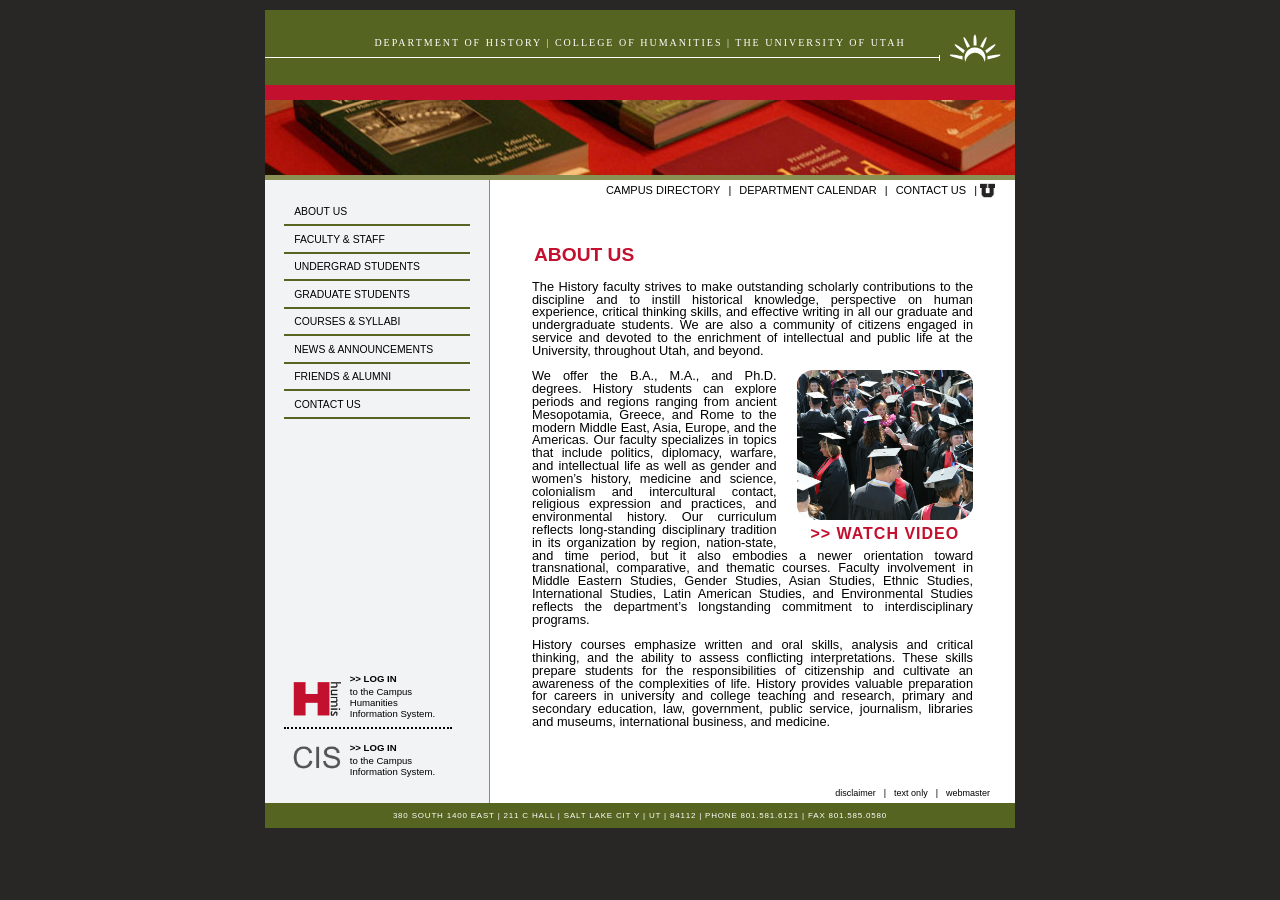
<file: humis-2ndPage/index.html>
<!DOCTYPE html>
<html lang="en">
<head>
    <meta charset="UTF-8">
    <title>HUMIS Homepage</title>
    <link rel="stylesheet" href="stylesheet.css">
</head>

<body>
    <div id="parent"><!-- all this is the markup -->
        <section class="heading">
            <div class="decor">
                <hr>
            </div>
            <h2> Department of history | COLLEGE OF HUMANITIES | THE University of Utah</h2>
            <img src="./files/logo.svg" alt="sun logo">
        </section>
        <section class="sub-head"></section>
        <hr>
        <section class="main-content-area">
            <section class="content">
                <div class="left-side">
                    <nav>
                        <a href="#">About Us</a>
                        <a href="#">Faculty &amp; Staff</a>
                        <a href="#">Undergrad Students</a>
                        <a href="#">Graduate Students</a>
                        <a href="#">Courses &amp; Syllabi</a>
                        <a href="#">News &amp; Announcements</a>
                        <a href="#">Friends &amp; Alumni</a>
                        <a href="#">Contact Us</a>
                    </nav>

                    <div class="links">
                        <div class="information">
                            <img src="files/cis.png" alt="Login to CIS"/>
                            <div>
                                <b>
                                    >> LOG IN
                                </b>
                                <p>
                                    to the Campus Information System.
                                </p>
                            </div>
                        </div>
                        <div class="information">
                            <img src="files/humis.png" alt="Login to CIS"/>
                            <div>
                                <b>
                                    >> LOG IN
                                </b>
                                <p>
                                    to the Campus Humanities Information System.
                                </p>
                            </div>
                        </div>
                                                 </div>
                </div>

                <div class="right-side">

                    <nav class="secondary">
                        <a href="#">campus directory</a>|
                        <a href="#">department calendar</a>|
                        <a href="#">contact us</a> |
                        <img src="files/u_small.gif" alt="University of Utah"/>
                    </nav>

                    <div class="right-content">
                        <h1>ABOUT US</h1>
                        <p>
                            The History faculty strives to make outstanding scholarly contributions to the discipline
                            and to instill historical knowledge, perspective on human experience, critical thinking
                            skills, and effective writing in all our graduate and undergraduate students. We are
                            also a community of citizens engaged in service and devoted to the enrichment of
                            intellectual and public life at the University, throughout Utah, and beyond.
                        </p>
                        <div class="visual">
                            <img src="files/HUMIS-WEB-HISTORY_site-004.jpg" alt="Humanities"/>
                            <a> >> Watch Video </a>
                        </div>
                        <p>
                            We offer the B.A., M.A., and Ph.D. degrees. History
                            students can explore periods and regions ranging
                            from ancient Mesopotamia, Greece, and Rome to the
                            modern Middle East, Asia, Europe, and the Americas.
                            Our faculty specializes in topics that include politics,
                            diplomacy, warfare, and intellectual life as well as
                            gender and women’s history, medicine and science,
                            colonialism and intercultural contact, religious
                            expression and practices, and environmental history.
                            Our curriculum reflects long-standing disciplinary
                            tradition in its organization by region, nation-state,
                            and time period, but it also embodies a newer
                            orientation toward transnational, comparative, and
                            thematic courses. Faculty involvement in Middle
                            Eastern Studies, Gender Studies, Asian Studies, Ethnic Studies, International Studies,
                            Latin American Studies, and Environmental Studies reflects the department’s longstanding commitment to interdisciplinary programs.
                        </p>

                        <p>
                            History courses emphasize written and oral skills, analysis and critical thinking, and
                            the ability to assess conflicting interpretations. These skills prepare students for the
                            responsibilities of citizenship and cultivate an awareness of the complexities of life.
                            History provides valuable preparation for careers in university and college teaching
                            and research, primary and secondary education, law, government, public service,
                            journalism, libraries and museums, international business, and medicine.
                        </p>
                    </div>

                    <nav class="secondary bottom">
                        <a href="#">disclaimer</a>|
                        <a href="#">text only</a>|
                        <a href="#">webmaster</a>
                    </nav>
                </div>
            </section>


        </section>

        <section class="footer"><!-- section.footer -->
            380 SOUTH 1400 EAST | 211 C HALL | SALT LAKE CIT Y | UT | 84112 | PHONE 801.581.6121 | FAX 801.585.0580
        </section>
    </div>
</body>
</html>
</file>
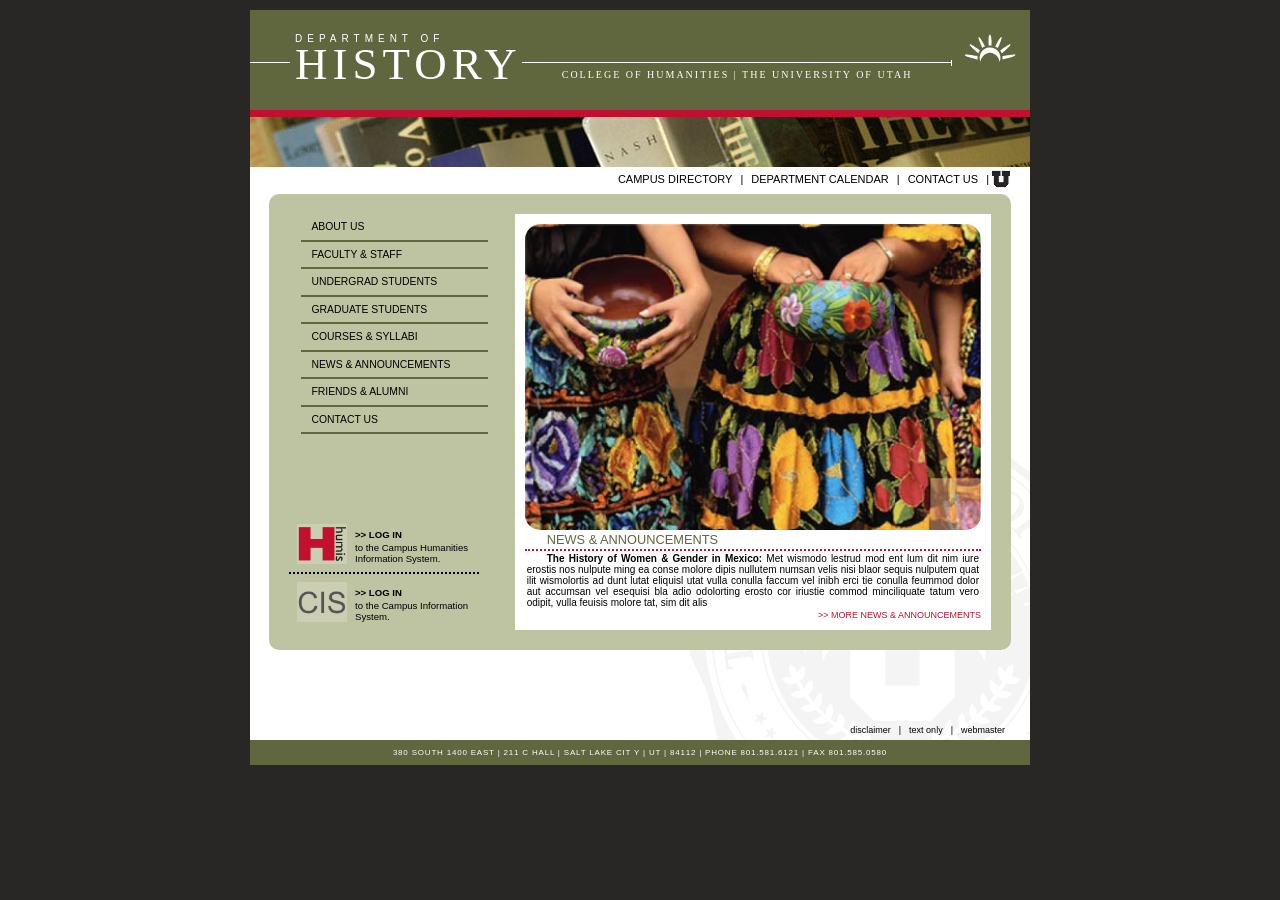
<file: humis-homePage/index.html>
<!DOCTYPE html>
<html lang="en">
<head>
    <meta charset="UTF-8">
    <title>HUMIS Homepage</title>
    <link rel="stylesheet" href="stylesheet.css">
</head>

<body>
    <div id="parent"><!-- all this is the markup -->
        <section class="heading">
            <div class="decor">
                <hr>
            </div>
            <div class="title">
                <p> DEPARTMENT OF</p>
                <h1>HISTORY</h1>
            </div>
            <h2> COLLEGE OF HUMANITIES | THE University of Utah</h2>
            <img src="./files/logo.svg" alt="sun logo">
        </section>
        <section class="sub-head"></section>
        <hr>
        <section class="main-content-area">
            <nav class="secondary">
                <a href="#">campus directory</a>|
                <a href="#">department calendar</a>|
                <a href="#">contact us</a> |
                <img src="files/u_small.gif" alt="University of Utah"/>
            </nav>

            <section class="brown-box">
                <div class="left-side">
                    <nav>
                        <a href="#">About Us</a>
                        <a href="#">Faculty &amp; Staff</a>
                        <a href="#">Undergrad Students</a>
                        <a href="#">Graduate Students</a>
                        <a href="#">Courses &amp; Syllabi</a>
                        <a href="#">News &amp; Announcements</a>
                        <a href="#">Friends &amp; Alumni</a>
                        <a href="#">Contact Us</a>
                    </nav>

                    <div class="links">
                        <div class="information">
                            <img src="files/cis.png" alt="Login to CIS"/>
                            <div>
                                <b>
                                    >> LOG IN
                                </b>
                                <p>
                                    to the Campus Information System.
                                </p>
                            </div>
                        </div>
                        <div class="information">
                            <img src="files/humis.png" alt="Login to CIS"/>
                            <div>
                                <b>
                                    >> LOG IN
                                </b>
                                <p>
                                    to the Campus Humanities Information System.
                                </p>
                            </div>
                        </div>
                                                 </div>
                </div>

                <div class="right-side">
                    <img src="files/women_w_pottery.jpg" alt="Women w pottery"/>

                    <h4>News &amp; Announcements</h4>

                    <p>
                        <strong>The History of Women & Gender in Mexico:</strong> Met wismodo lestrud mod ent lum dit
                        nim iure erostis nos nulpute ming ea conse molore dipis nullutem numsan velis nisi blaor
                        sequis nulputem quat ilit wismolortis ad dunt lutat eliquisl utat vulla conulla faccum vel
                        inibh erci tie conulla feummod dolor aut accumsan vel esequisi bla adio odolorting erosto
                        cor iriustie commod minciliquate tatum vero odipit, vulla feuisis molore tat, sim dit alis
                    </p>

                    <div class="more">
                        <a href="#">>> More news &amp; announcements</a>
                    </div>
                </div>
            </section>

            <nav class="secondary bottom">
                <a href="#">disclaimer</a>|
                <a href="#">text only</a>|
                <a href="#">webmaster</a>
            </nav>
        </section>

        <section class="footer"><!-- section.footer -->
            380 SOUTH 1400 EAST | 211 C HALL | SALT LAKE CIT Y | UT | 84112 | PHONE 801.581.6121 | FAX 801.585.0580
        </section>
    </div>
</body>
</html>
</file>
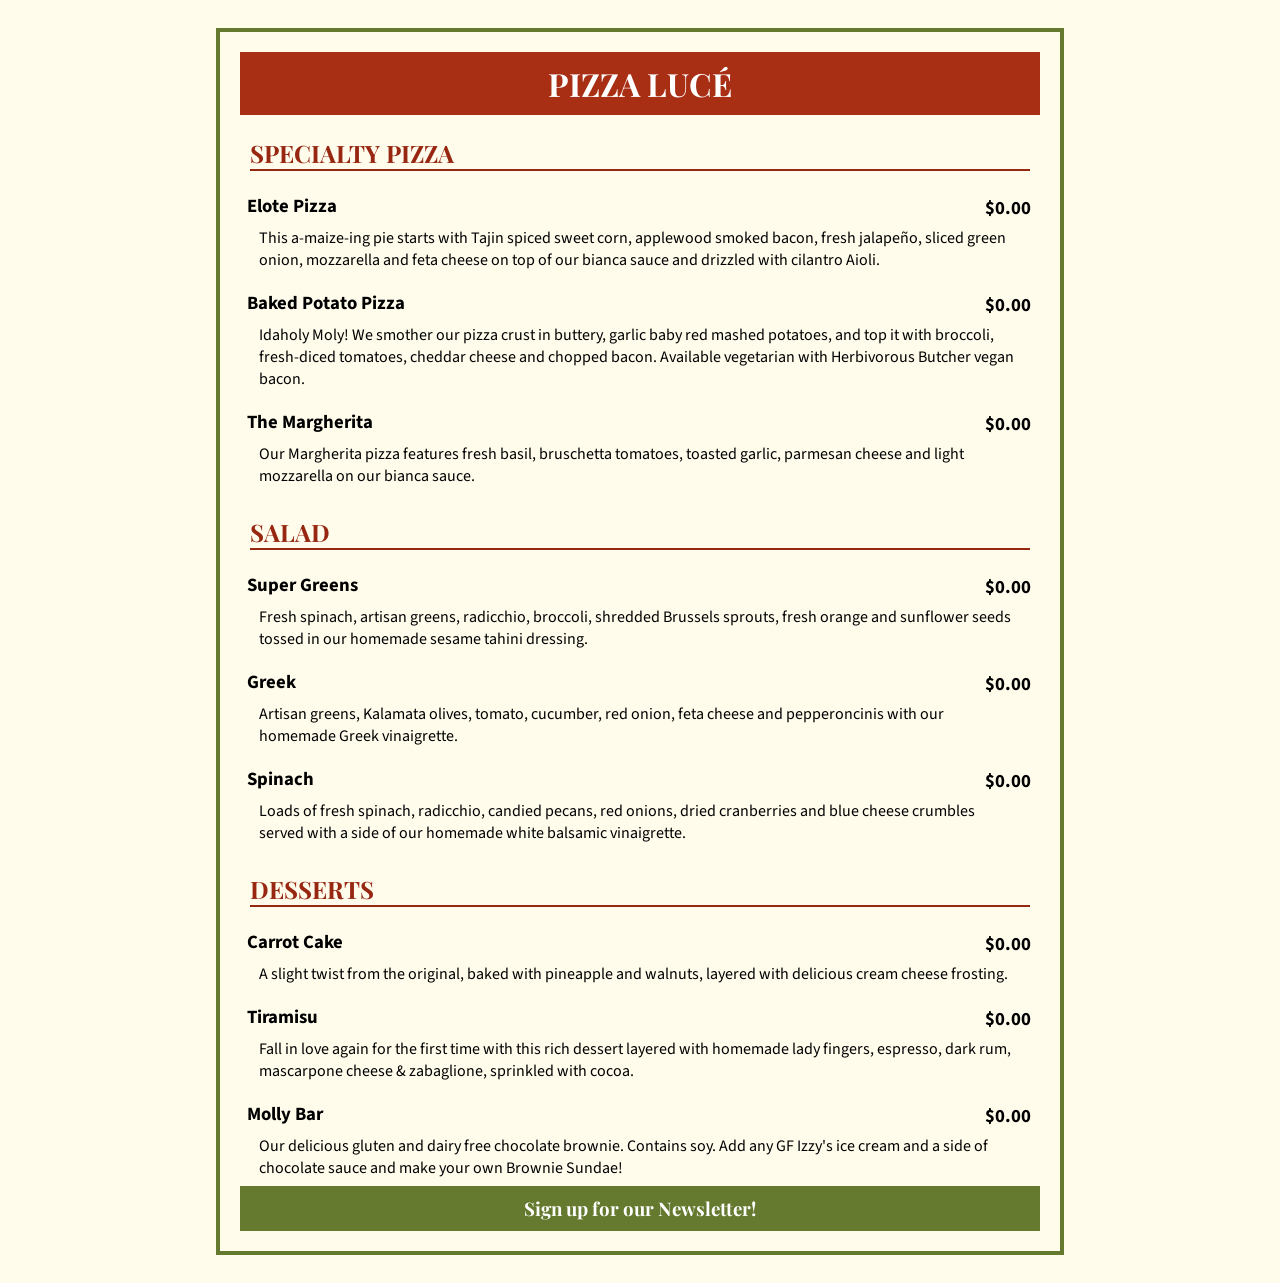
<file: Russell-Freya-exercise-1/index.html>
<!DOCTYPE html>



<html lang="en">
<head>
    <meta charset="UTF-8">
    <title>Pizza Luc&eacute;Menu</title>
<!--    fonts-->
    <link rel="preconnect" href="https://fonts.googleapis.com">
    <link rel="preconnect" href="https://fonts.gstatic.com" crossorigin>
    <link href="https://fonts.googleapis.com/css2?family=Playfair+Display:ital,wght@0,400..900;1,400..900&family=Source+Sans+3:ital,wght@0,200..900;1,200..900&display=swap" rel="stylesheet">

    <style>

        body {
            font-family: "Source Sans 3", sans-serif;
            background: #FFFCEC;
            padding: 20px;
        }

        h1, h2 {
            font-family: "Playfair Display", serif;
            text-transform: uppercase;

            margin: 0;

        }

        h3, p {
            font-family: "Source Sans 3", sans-serif;

            margin: 0;
            padding: 2px;

        }

        .menu {
            padding: 20px;
            border: 4px solid #657A2F;

            display: flex;
            flex-direction: column;
            align-content: flex-start;

            max-width: 800px;
            margin: 0 auto;
        }

        .restaurant-name {
            background: #A82F14;
            color: white;

            font-weight: bold;
            text-transform: uppercase;
            text-align: center;

            padding: 10px;
        }

        .section {
        }

        .section-name {
            color: #972711;
            padding: 10px;

            margin-top: 12px;

            hr {
                border: none;
                background: #972711;
                height: 2px;
                margin: 0;

            }
        }

        .options {

        }

        .item {
            background: #FFFCEC;
            padding-left: 5px;
            padding-right: 5px;
            padding-bottom: 5px;

        }
        .item:hover {
            background: #dad7cb;
        }

        .item-name {
            margin-top: 10px;

            display: flex;
            flex-direction: row;
            justify-content: space-between; /* pushes them to opposite ends */

        }

        .item-price {
        }

        .description {
            margin-left: 12px;
            margin-right: 12px;
        }

        .footer {
            background: #657A2F;
        }

        .newsletter {
            color: white;
            font-family: "Playfair Display", serif;

            text-align: center;
            padding: 10px;
        }

        .newsletter:hover {
            text-decoration: underline;
        }















    </style>


</head>
<body>

<div class="menu">
    <h1 class="restaurant-name">
        Pizza Luc&eacute;
    </h1>
    <div class="section">
        <h2 class="section-name">
            Specialty Pizza
            <hr>
        </h2>
        <div class="options">
            <div class="item">
                <h3 class="item-name">
                    Elote Pizza
                    <p class="item-price">
                        $0.00
                    </p>
                </h3>
                <p class="description">
                    This a-maize-ing pie starts with Tajin
                    spiced sweet corn, applewood smoked bacon,
                    fresh jalapeño, sliced green onion, mozzarella
                    and feta cheese on top of our bianca sauce
                    and drizzled with cilantro Aioli.
                </p>
            </div>
            <div class="item">
                <h3 class="item-name">
                    Baked Potato Pizza
                    <p class="item-price">
                        $0.00
                    </p>
                </h3>
                <p class="description">
                    Idaholy Moly! We smother our pizza
                    crust in buttery, garlic baby red mashed
                    potatoes, and top it with broccoli,
                    fresh-diced tomatoes, cheddar cheese and
                    chopped bacon. Available vegetarian with
                    Herbivorous Butcher vegan bacon.
                </p>
            </div>
            <div class="item">
                <h3 class="item-name">
                    The Margherita
                    <p class="item-price">
                        $0.00
                    </p>
                </h3>
                <p class="description">
                    Our Margherita pizza features fresh basil,
                    bruschetta tomatoes, toasted garlic,
                    parmesan cheese and light mozzarella on
                    our bianca sauce.
                </p>
            </div>
        </div>
    </div>
    <div class="section">
        <h2 class="section-name">
            Salad
            <hr>
        </h2>
        <div class="options">
            <div class="item">
                <h3 class="item-name">
                    Super Greens
                    <p class="item-price">
                        $0.00
                    </p>
                </h3>
                <p class="description">
                    Fresh spinach, artisan greens, radicchio,
                    broccoli, shredded Brussels sprouts, fresh
                    orange and sunflower seeds tossed in our
                    homemade sesame tahini dressing.
                </p>
            </div>
            <div class="item">
                <h3 class="item-name">
                    Greek
                    <p class="item-price">
                        $0.00
                    </p>
                </h3>
                <p class="description">
                    Artisan greens, Kalamata olives, tomato,
                    cucumber, red onion, feta cheese and
                    pepperoncinis with our homemade Greek
                    vinaigrette.
                </p>
            </div>
            <div class="item">
                <h3 class="item-name">
                    Spinach
                    <p class="item-price">
                        $0.00
                    </p>
                </h3>
                <p class="description">
                    Loads of fresh spinach, radicchio, candied
                    pecans, red onions, dried cranberries and
                    blue cheese crumbles served with a side
                    of our homemade white balsamic vinaigrette.
                </p>
            </div>
        </div>
    </div>
    <div class="section">
        <h2 class="section-name">
            Desserts
            <hr>
        </h2>
        <div class="options">
            <div class="item">
                <h3 class="item-name">
                    Carrot Cake
                    <p class="item-price">
                        $0.00
                    </p>
                </h3>
                <p class="description">
                    A slight twist from the original,
                    baked with pineapple and walnuts,
                    layered with delicious cream cheese
                    frosting.
                </p>
            </div>
            <div class="item">
                <h3 class="item-name">
                    Tiramisu
                    <p class="item-price">
                        $0.00
                    </p>
                </h3>
                <p class="description">
                    Fall in love again for the first time
                    with this rich dessert layered with
                    homemade lady fingers, espresso, dark
                    rum, mascarpone cheese & zabaglione,
                    sprinkled with cocoa.
                </p>
            </div>
            <div class="item">
                <h3 class="item-name">
                    Molly Bar
                    <p class="item-price">
                        $0.00
                    </p>
                </h3>
                <p class="description">
                    Our delicious gluten and dairy free chocolate
                    brownie. Contains soy. Add any GF Izzy's ice
                    cream and a side of chocolate sauce and make
                    your own Brownie Sundae!
                </p>
            </div>
        </div>
    </div>
    <div class="footer">
        <h3 class="newsletter">
            Sign up for our Newsletter!
        </h3>
    </div>
</div>

</body>
</html>
</file>
<file: humis-2ndPage/stylesheet.css>
/*header font*/
/*font-family: 'Trajan', "Times New Roman" , sans-serif;*/

/*words font*/
/*font-family: 'Myriad', 'Segoe UI', sans-serif;*/




body {
    font-family: 'Myriad', 'Segoe UI', sans-serif;
    background-color: #292626;
}

div#parent { /* Declaration or "selector" */
    border: 2px solid #292626;
    width: 750px;
    height: 720px;
    margin: 0 auto;
    background-color: #fff;
}


div#parent section {}


section.heading {
    position: relative;
    height: 75px;
    width: 100%;
    background-color: #566421;

    display: flex;
    align-items: center;
    justify-content: center;
}

section.heading * {
    padding: 0;
    margin: 0;
    box-sizing: border-box;
    color: #fff;
    line-height: 95%;
}

section.heading h2 {
    font-family: 'Trajan', "Times New Roman" , sans-serif;

    letter-spacing: 2px;
    text-transform: uppercase;
    font-size: 10px;
    font-weight: lighter;

    padding-bottom: 10px;
}

section.heading .decor {
    height: 6px;
    position: absolute;
    top: 60%;
    width: 90%;
    left: 0;
    border-right: 1px solid white;
}

section.heading .decor hr {
    height: 1px;
    background-color: white;
    margin: 2px 0;
    top: 50%;
}

section.heading img {
    position: absolute;
    height: 100px;
    right: -10px;
    top: 0;
}

section.sub-head {
    font-family: 'Trajan', "Times New Roman" , sans-serif;

    background-image: url('files/histBooks01.jpg');
    background-repeat: no-repeat;
    background-position: center;
    height: 75px;

    border-top: 15px solid #c3102f;
}

hr {
    padding: 0;
    margin: 0;
    height: 5px;
    background-color: #8b9155;
    border: none;
}

section.main-content-area { /* declaration for a section tag whose class is "main-content-area" */
    min-height: 400px;
    display: flex;
    flex-direction: column;
    justify-content: space-between;
    background-image: url('files/uofu_medallion_rt.gif');
    background-repeat: no-repeat;
    background-position: bottom right;

    section.content {
        background-color: #ffffff;
        border-radius: 10px;
        display: flex;
        justify-content: space-between;

        .left-side {
            width: 25%;
            display: flex;
            flex-direction: column;
            justify-content: space-between;
            background-color: #f2f3f4;
            padding: 2.5%;

            border-right: 1px solid #8b9155;


            nav {
                padding: 0 ;
                a {
                    color: black;
                    display: block;
                    text-decoration: none;
                    border-bottom: 2px solid #566421;
                    padding: 0.7em 1em;
                    text-transform: uppercase;
                    font-size: .65em;

                    &:hover {
                        color: white;
                        background-color: #566421;
                    }
                }
            }

            .links {
                display: flex;
                flex-direction: column-reverse;
                width: 90%;
            }

            .information:last-of-type {
                border-bottom: 2px dotted black;
            }

            .information {
                display: flex;
                justify-content: space-between;
                align-items: flex-end;
                padding: 8px;
                gap: 8px;
            }

            .information img {
                height: 40px;
                aspect-ratio: 5/4;
            }

            .information p {
                margin: 0;
                padding: 0;
                font-size: .6em;
            }

            .information b {
                text-decoration: none;
                font-weight: bold;
                font-size: .6em;
                margin: 0;
                padding: 0;
            }

            .information:hover {
                text-decoration: underline;
            }
        }

        .right-side {
            background-color: white;
            display: flex;
            flex-direction: column;
            width: 70%;

            nav.secondary { /* applies to all nav tags found inside (descendants of) section.main-content-area */
                min-height: 20px;
                padding-right: 20px;
                font-size: 11px;
                display: flex;
                justify-content: flex-end;
                align-items: center;
                gap: 3px;

                a { /* this targets all links in each of our navs */
                    margin: 0 5px;
                    color: black;
                    text-decoration: none;
                    text-transform: uppercase;

                    &:hover { /* Pseudo-class declaration */
                        text-decoration: underline;
                    }
                }
                .links {
                    height: 15px;
                }

                &.bottom {
                    font-size: 9px;
                    a {
                        text-transform: lowercase;
                    }
                }

                & img{
                    height: 15px;
                    width: 15px;

                }
            }



            .right-content {
                padding: 8%;

                h1 {
                    color: #c3102f;
                    font-weight: bold;
                    font-size: 1.2em;
                    text-transform: uppercase;
                    margin: 0;
                    padding: 2px;
                }

                .visual {
                    float: right;
                    width: 40%;
                    margin-left: 20px;

                    display: flex;
                    flex-direction: column;
                    justify-content: center;
                    text-align: center;

                    & img {
                        border-radius: 10%;
                    }

                    & a {
                        font-size: 1em;
                        font-weight: bold;
                        letter-spacing: 1px;
                        text-align: center;
                        margin: 5px;
                        text-transform: uppercase;
                        color: #c3102f;
                    }

                }

                p {
                    font-size: .8em;
                    text-align: justify;
                    text-justify: inter-word;
                    line-height: 1;

                }

                .visual:hover {
                    & a {
                        text-decoration: underline;
                    }

                    & img{
                        opacity: 0.8;
                    }
                }

            }
        }
    }
}

section.footer {
    background-color: #566421;
    text-align: center;
    color: white;
    font-size: .5em;
    letter-spacing: .1em;
    padding: 8px 0;
}
</file>
<file: humis-homePage/stylesheet.css>
/*header font*/
/*font-family: 'Trajan', "Times New Roman" , sans-serif;*/

/*words font*/
/*font-family: 'Myriad', 'Segoe UI', sans-serif;*/




body {
    font-family: 'Myriad', 'Segoe UI', sans-serif;
    background-color: #292626;
}

div#parent { /* Declaration or "selector" */
    border: 2px solid #292626;
    width: 780px;
    margin: 0 auto;
    background-color: #fff;
}


div#parent section {}


section.heading {
    position: relative;
    height: 100px;
    width: 100%;
    background-color: #60663E;

    display: flex;
    align-items: center;
}

section.heading * {
    padding: 0;
    margin: 0;
    box-sizing: border-box;
    color: #fff;
    line-height: 95%;
}

section.heading .decor {
    height: 6px;
    position: absolute;
    top: 50%;
    width: 90%;
    left: 0;
    border-right: 1px solid white;
}

section.heading .decor hr {
    height: 1px;
    background-color: white;
    margin: 2px 0;
    top: 50%;
}

section.heading .title {
    position: relative;

    margin: 0 40px;
    letter-spacing: 5px;

    padding-left: 5px;
    background-color: #60663E;
}

section.heading p {
    font-family: 'Myriad', 'Segoe UI', sans-serif;
    font-size: 10px;
}

section.heading h1 {
    font-family: 'Trajan', "Times New Roman" , sans-serif;

    font-size: 45px;
    font-weight: lighter;
}

section.heading h2 {
    font-family: 'Trajan', "Times New Roman" , sans-serif;

    letter-spacing: 2px;
    text-transform: uppercase;
    font-size: 10px;
    font-weight: lighter;

    align-self: center;
    padding-top: 30px;
}

section.heading img {
    position: absolute;
    height: 100px;
    right: -10px;
}

section.sub-head {
    font-family: 'Trajan', "Times New Roman" , sans-serif;

    background-image: url('files/histHomepic.jpg');
    background-repeat: no-repeat;
    background-position: center;
    height: 50px;

    border-top: 7px solid #C1102F;
}

hr {
    padding: 0;
    margin: 1px;
    border: none;
}

section.main-content-area { /* declaration for a section tag whose class is "main-content-area" */
    min-height: 400px;
    display: flex;
    flex-direction: column;
    justify-content: space-between;
    background-image: url('files/uofu_medallion_rt.gif');
    background-repeat: no-repeat;
    background-position: bottom right;

    nav.secondary { /* applies to all nav tags found inside (descendants of) section.main-content-area */
        min-height: 20px;
        padding-right: 20px;
        font-size: 11px;
        display: flex;
        justify-content: flex-end;
        align-items: center;
        gap: 3px;

        a { /* this targets all links in each of our navs */
            margin: 0 5px;
            color: black;
            text-decoration: none;
            text-transform: uppercase;

            &:hover { /* Pseudo-class declaration */
                text-decoration: underline;
            }
        }
        .links {
            height: 15px;
            padding-top: 3px;
        }

        &.bottom {
            font-size: 9px;
            a {
                text-transform: lowercase;
            }
        }
    }

    section.brown-box {
        background-color: #BEC3A1;
        padding: 20px;
        border-radius: 10px;
        min-height: 400px;
        display: flex;
        justify-content: space-between;
        width: 90%;
        margin: 5px auto 70px;

        .left-side {
            width: 30%;
            display: flex;
            flex-direction: column;
            justify-content: space-between;

            nav {
                padding: 0 12px;
                a {
                    color: black;
                    display: block;
                    text-decoration: none;
                    border-bottom: 2px solid #60663e;
                    padding: 0.7em 1em;
                    text-transform: uppercase;
                    font-size: .65em;

                    &:hover {
                        color: white;
                        background-color: #60663e;
                    }
                }
            }

            .links {
                display: flex;
                flex-direction: column-reverse;
                width: 90%;
            }

            .information:last-of-type {
                border-bottom: 2px dotted black;
            }

            .information {
                display: flex;
                justify-content: space-between;
                align-items: flex-end;
                padding: 8px;
                gap: 8px;
            }

            .information img {
                height: 40px;
                aspect-ratio: 5/4;
            }

            .information p {
                margin: 0;
                padding: 0;
                font-size: .6em;
            }

            .information b {
                text-decoration: none;
                font-weight: bold;
                font-size: .6em;
                margin: 0;
                padding: 0;
            }

            .information:hover {
                text-decoration: underline;
            }
        }

        .right-side {
            text-indent: 20px;
            width: 65%;
            background-color: white;
            padding: 10px;

            display: flex;
            flex-direction: column;

            img {
                width: 100%;
                border-radius: 15px;
            }

            h4 {
                color: #60663e;
                border-bottom: 2px dotted #C1102F;
                font-weight: unset;
                font-size: .8em;
                text-transform: uppercase;
                margin: 0;
                padding: 2px;
            }

            p {
                font-size: 10px;
                text-align: justify;
                margin: 2px;
            }


            div.more {
                display: flex;
                justify-content: flex-end;

                a {
                    color: #C1102F;
                    text-transform: uppercase;
                    text-decoration: none;
                    font-size: 9px;

                    &:hover {
                        text-decoration: underline;
                    }
                }
            }
        }
    }
}

section.footer {
    background-color: #60663E;
    text-align: center;
    color: white;
    font-size: .5em;
    letter-spacing: .1em;
    padding: 8px 0;
}
</file>
